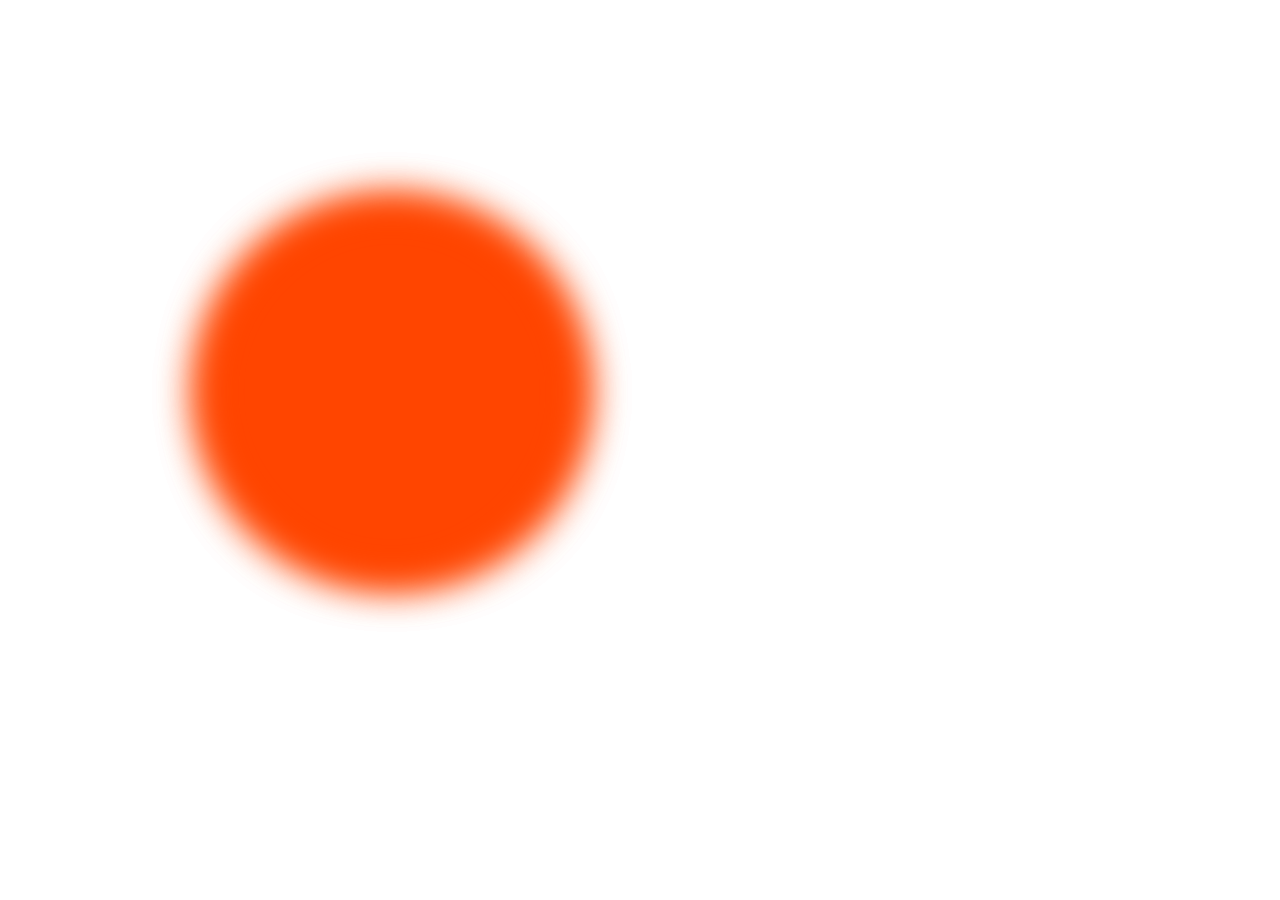
<file: test.html>
<!DOCTYPE html>
<html lang="en">
<head>
    <meta charset="UTF-8">
    <meta name="viewport" content="width=device-width, initial-scale=1.0">
    <link rel="stylesheet" href="test.css">
    <title>Document</title>
</head>
<body>
    <div id="hero1"> </div>
    <div id="hero2"> </div>

    <div id="linear-div"></div>
</body>
</html>
</file>
<file: test.css>
*{
    margin: 0;
    padding: 0;
    box-sizing: border-box;
    font-family: "neu";
}

html, body{
    height: 100%;
    width: 100%;
    padding: 100px;
}

#hero1{
    height: 30vw;
    width: 30vw;
    border-radius: 50%;
    filter: blur(20px);
    background-color: orangered;
    position: absolute;
}
#hero2{
    height: 30vw;
    width: 30vw;
    border-radius: 50%;
    filter: blur(20px);
    background-color: orangered;
    animation-name: anime;
    animation-duration: 3s;
    animation-timing-function: linear;
    animation-iteration-count: infinite;
    

}

@keyframes anime {
    from{
        transform: translate(-10%,-10%);
    }
    to{
        transform: translate(10%, 10%);
    }
}

linear-div{
    width: 30vw;
    height: 30vw;
    border-radius: 50%;
    background: linear-gradient(to top ,blue , red);
    /* background: linear-gradient(to bottom ,blue , red);
    background: linear-gradient(to top right,blue , red);
    background: linear-gradient(to bottom left,blue , red); */
}
</file>
